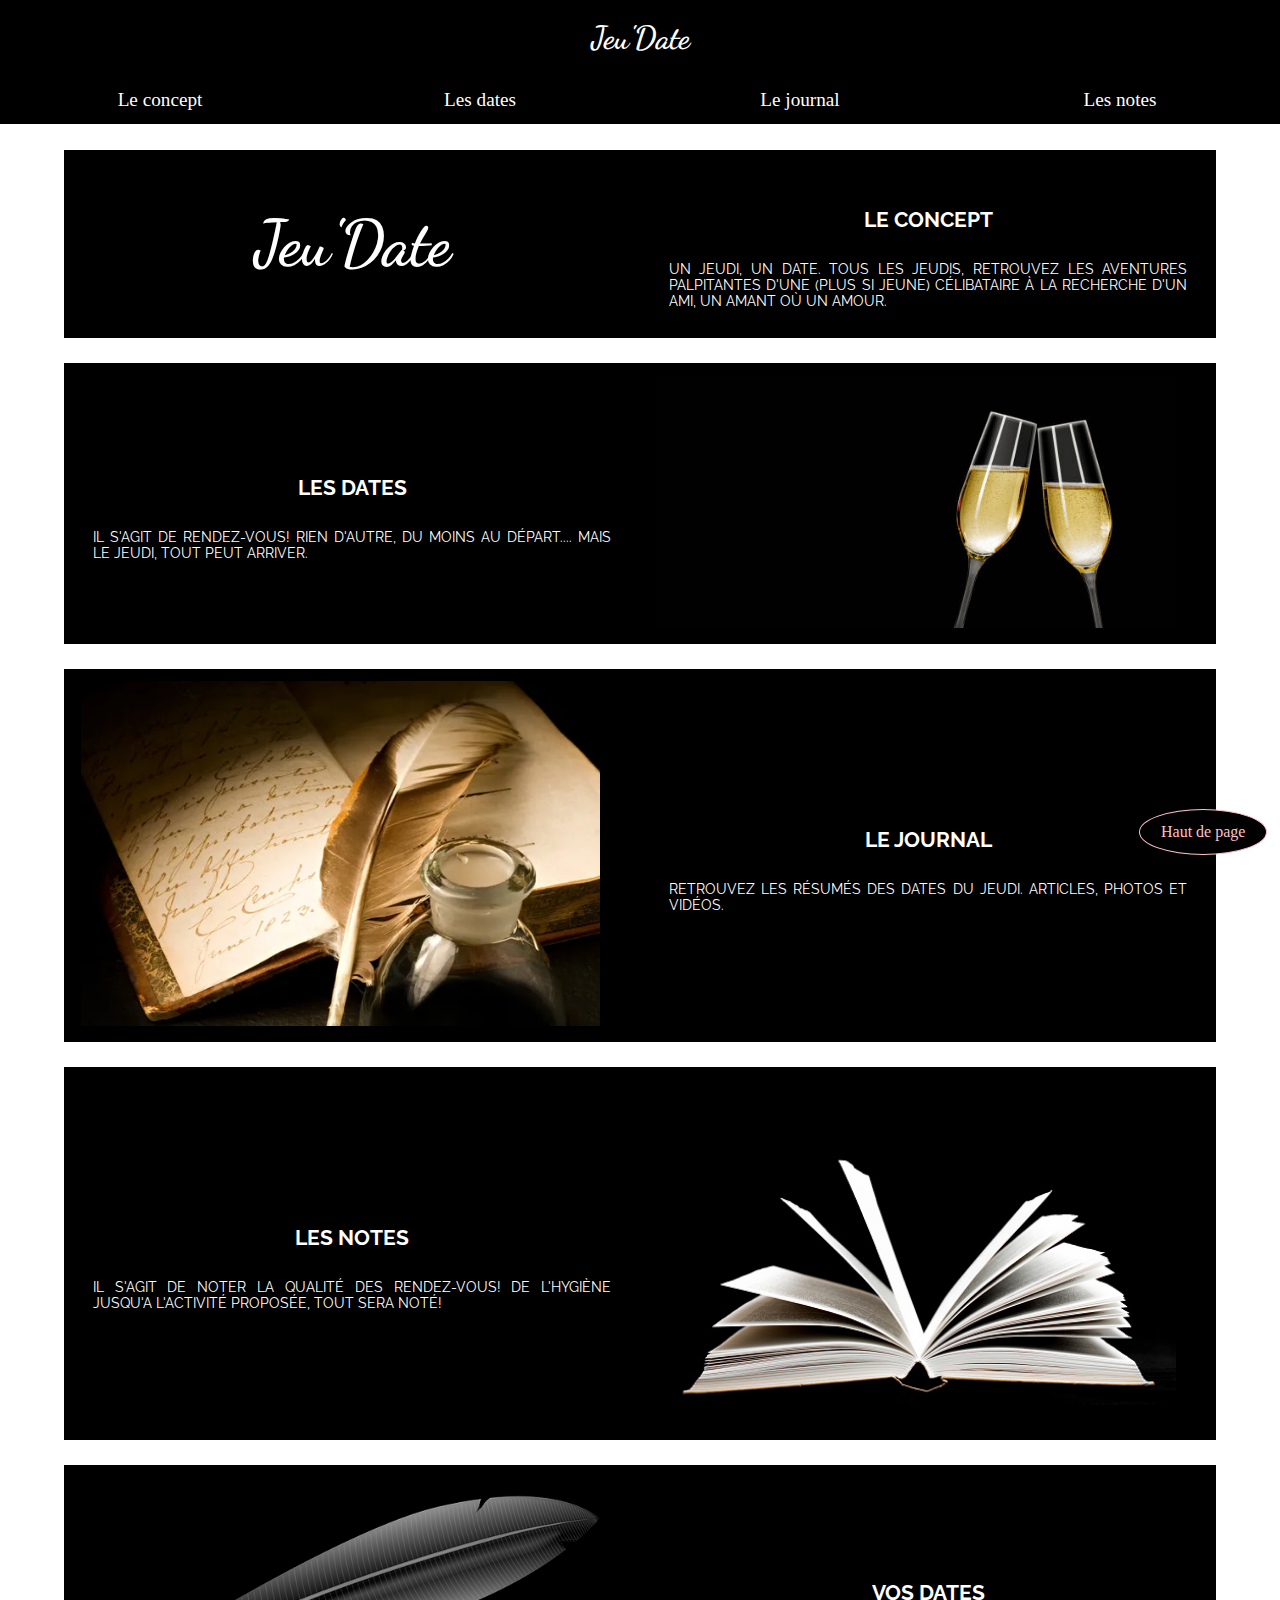
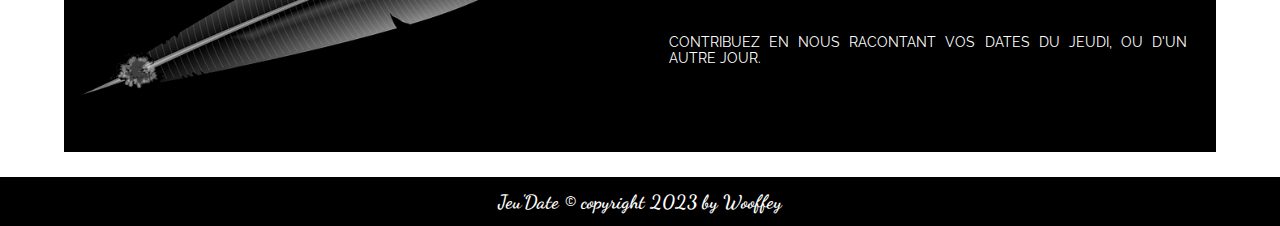
<file: index.html>
<!DOCTYPE html>
<html lang="fr">
<head>
    <meta charset="UTF-8">
    <meta http-equiv="X-UA-Compatible" content="IE=edge">
    <meta name="viewport" content="width=device-width, initial-scale=1.0">
    <!-- fonts -->
    <link rel="preconnect" href="https://fonts.googleapis.com">
    <link rel="preconnect" href="https://fonts.gstatic.com" crossorigin>
    <link href="https://fonts.googleapis.com/css2?family=Raleway&display=swap" rel="stylesheet">
    <link rel="preconnect" href="https://fonts.googleapis.com">
<link rel="preconnect" href="https://fonts.gstatic.com" crossorigin>
<link href="https://fonts.googleapis.com/css2?family=Dancing+Script:wght@700&display=swap" rel="stylesheet">
    <title>Jeu'Date</title>
    <!-- css -->
    <link rel="stylesheet" href="css/style.css">
</head>
<!-- debut du body -->
<body>
    <!-- box header 1-->
    <header>
        <h1><a href="index.html">Jeu'Date</a></h1>
        <div id="haut-de-page"></div>
    </header>
    <!-- end box header 1 -->
    <!-- box header 2 -->
    <!-- box header 2 -->
    <header>
        <nav>
            <p><a href="concept.html">Le concept</a></p>
            <p><a href="dates.html">Les dates</a></p>
            <p><a href="journal.html">Le journal</a></p>
            <p><a href="notes.html">Les notes</a></p>
            <!-- <p><a href="contrib.html">Vos dates</a></p>
            <p><a href="contact.html">Exprimez-vous</a></p> -->
        </nav>
    </header>
    <!-- end box header 2 -->
    <!-- main -->
    <main>
        <!-- first box -->
        <a href="concept.html">
            <section class="boxes">
                <span class="boxtopside">
                    <h2>Jeu'Date</h2>
                </span>
                <div class="boxtopleft">
                    <h2>le concept</h2>
                    <div class="textbox">
                        <p>un jeudi, un date. tous les jeudis, retrouvez les aventures palpitantes d'une (plus si jeune) célibataire à la recherche d'un ami, un amant où un amour.</p>
                    </div>
                </div>
            </section>
        </a>
        <!-- second box -->
        <a href="dates.html">
            <section class="boxes">
                <div class="boxtopleft">
                    <h2>les dates</h2>
                    <div class="textbox">
                        <p>il s'agit de rendez-vous! rien d'autre, du moins au départ.... mais le jeudi, tout peut arriver.</p>
                    </div>
                </div>
                <div class="boxtopright">
                    <img src="assets/img/champhead.jpg" alt="image de deux coupes de champagne qui trinquent sur fond noir">
                </div>
            </section>
        </a>
        <!-- third box -->
        <a href="journal.html">
            <section class="boxes">
                <div class="boxtopright">
                    <img src="assets/img/bouqinhead.jpg" alt="image d'un manuscrit sur fond noir avec encrier transparent et plume blanche">
                </div>
                <div class="boxtopleft">
                    <h2>le journal</h2>
                    <div class="textbox">
                        <p>retrouvez les résumés des dates du jeudi. Articles, photos et vidéos.</p>
                    </div>
                </div>
            </section>
        </a>
        <!-- fourth box -->
        <a href="notes.html">
            <section class="boxes">
                <div class="boxtopleft">
                    <h2>les notes</h2>
                    <div class="textbox">
                        <p>il s'agit de noter la qualité des rendez-vous! de l'hygiène jusqu'a l'activité proposée, tout sera noté!</p>
                    </div>
                </div>
                <div class="boxtopright">
                    <img src="assets/img/notebox.jpg" alt="image d'un livre ouvert avec les pages qui defilent comme poussées par le souffle du vent">
                </div>
            </section>
        </a>
        <!-- fifth box -->
        <a href="contrib.html">
            <section class="boxes">
                <div class="boxtopright">
                    <img src="assets/img/plumehead.webp" alt="image d'une plume noire effet carbonne sur un fond noir">
                </div>
                <div class="boxtopleft">
                    <h2>vos dates</h2>
                    <div class="textbox">
                        <p>contribuez en nous racontant vos dates du jeudi, ou d'un autre jour.</p>
                    </div>
                </div>
            </section>
        </a>
    </main>
    <!-- end main -->
    <!-- box footer -->
    <footer>
        <h6> Jeu'Date © copyright 2023 by Wooffey</h6>
        <!-- <section>
            <a href="http://www.instagram.fr">
                <img src="assets/img/instagram.png" alt="Logo instagram icônes créées par Laisa Islam Ani – Flaticon">
            </a>
            <a class="negatif" href="http://www.tik-tok.fr">
                <img src="assets/img/tic-tac.png" alt="Tic tac icônes créées par Md Tanvirul Haque – Flaticon">
            </a>
        </section> -->
        <!-- installation d'un bouton haut de page -->
  <a href="#haut-de-page" class="retour-haut">Haut de page</a>

  <!-- Autres éléments de la page -->

  
    </footer>
    <!-- end box footer -->


  <!-- Autres éléments de la page -->


</body>
</html>
</file>
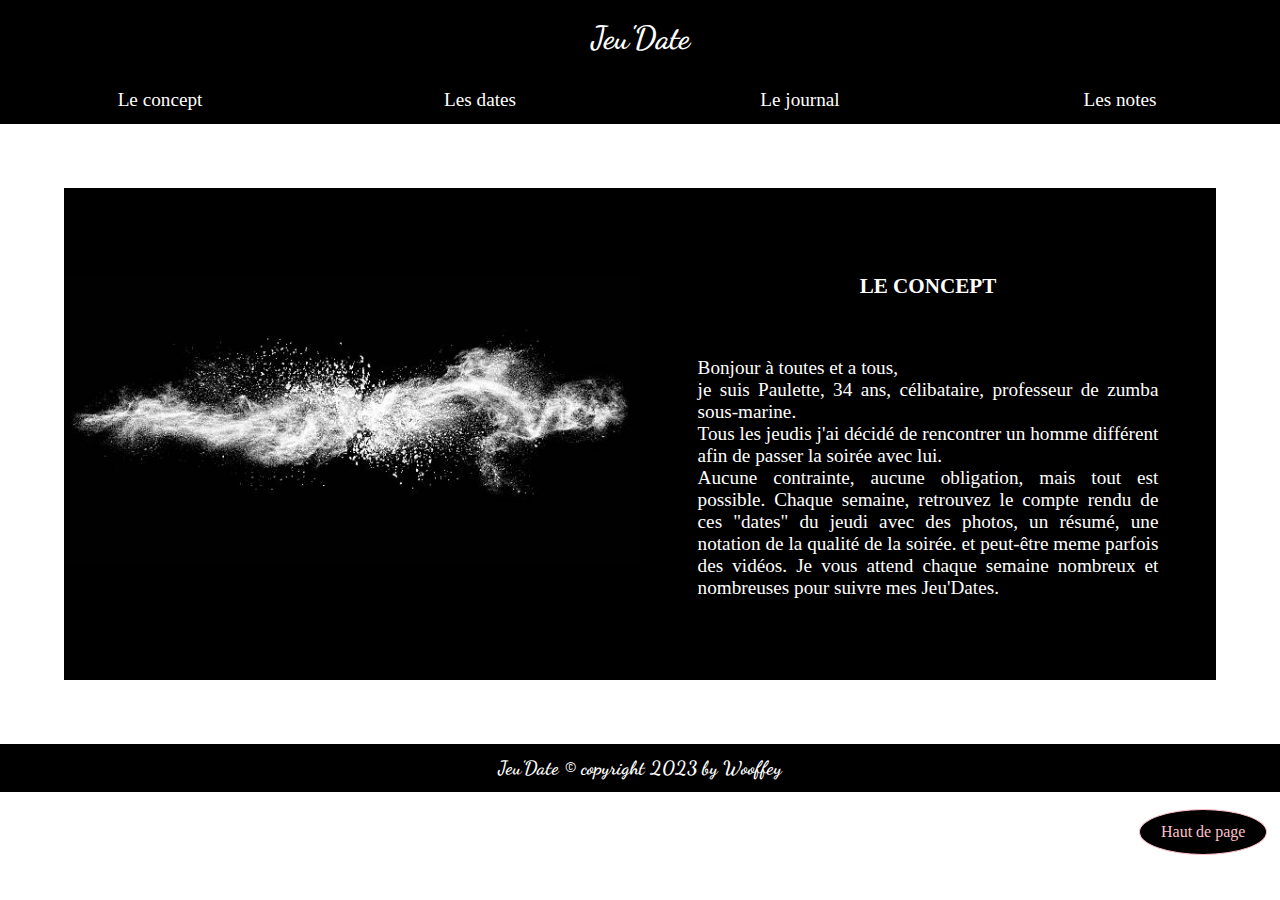
<file: concept.html>
<!DOCTYPE html>
<html lang="fr">
<head>
    <meta charset="UTF-8">
    <meta http-equiv="X-UA-Compatible" content="IE=edge">
    <meta name="viewport" content="width=device-width, initial-scale=1.0">
    <!-- fonts -->
    <link rel="preconnect" href="https://fonts.googleapis.com">
    <link rel="preconnect" href="https://fonts.gstatic.com" crossorigin>
    <link href="https://fonts.googleapis.com/css2?family=Raleway&display=swap" rel="stylesheet">
    <link rel="preconnect" href="https://fonts.googleapis.com">
<link rel="preconnect" href="https://fonts.gstatic.com" crossorigin>
<link href="https://fonts.googleapis.com/css2?family=Dancing+Script:wght@700&display=swap" rel="stylesheet">
    <title>Jeu'Date</title>
    <!-- css -->
    <link rel="stylesheet" href="css/concept.css">
    <link rel="stylesheet" href="css/style.css">
</head>
<!-- debut du body -->
<body>
    <!-- box header 1-->
    <header>
        <h1><a href="index.html">Jeu'Date</a></h1>
        <div id="haut-de-page"></div>
    </header>
    <!-- end box header 1 -->
    <!-- box header 2 -->
    <header>
        <nav>
            <p><a href="concept.html">Le concept</a></p>
            <p><a href="dates.html">Les dates</a></p>
            <p><a href="journal.html">Le journal</a></p>
            <p><a href="notes.html">Les notes</a></p>
            <!-- <p><a href="contrib.html">Vos dates</a></p>
            <p><a href="contact.html">Exprimez-vous</a></p> -->
        </nav>
    </header>
    <!-- end box header 2 -->
    <main>
        <section class="main_section">
            <div>
                <img src="assets/img/conceptmain.jpg" alt="">
            </div>
            <div>
                <h2>le concept</h2>
                <p>Bonjour à toutes et a tous,<br> je suis Paulette, 34 ans, célibataire, professeur de zumba sous-marine.<br>Tous les jeudis j'ai décidé de rencontrer un homme différent afin de passer la soirée avec lui.<br>Aucune contrainte, aucune obligation, mais tout est possible. Chaque semaine, retrouvez le compte rendu de ces "dates" du jeudi avec des photos, un résumé, une notation de la qualité de la soirée. et peut-être meme parfois des vidéos. Je vous attend chaque semaine nombreux et nombreuses pour suivre mes Jeu'Dates.</p>
            </div>
        </section>
    </main>
        <!-- box footer -->
        <footer>
            <h6> Jeu'Date © copyright 2023 by Wooffey</h6>
            <!-- <section>
                <a href="http://www.instagram.fr">
                    <img src="assets/img/instagram.png" alt="Logo instagram icônes créées par Laisa Islam Ani – Flaticon">
                </a>
                <a class="negatif" href="http://www.tik-tok.fr">
                    <img src="assets/img/tic-tac.png" alt="Tic tac icônes créées par Md Tanvirul Haque – Flaticon">
                </a>
            </section> -->
        </footer>
                <!-- installation d'un bouton haut de page -->
                <a href="#haut-de-page" class="retour-haut">Haut de page</a>
        <!-- end box footer -->
    </body>
    </html>
</file>
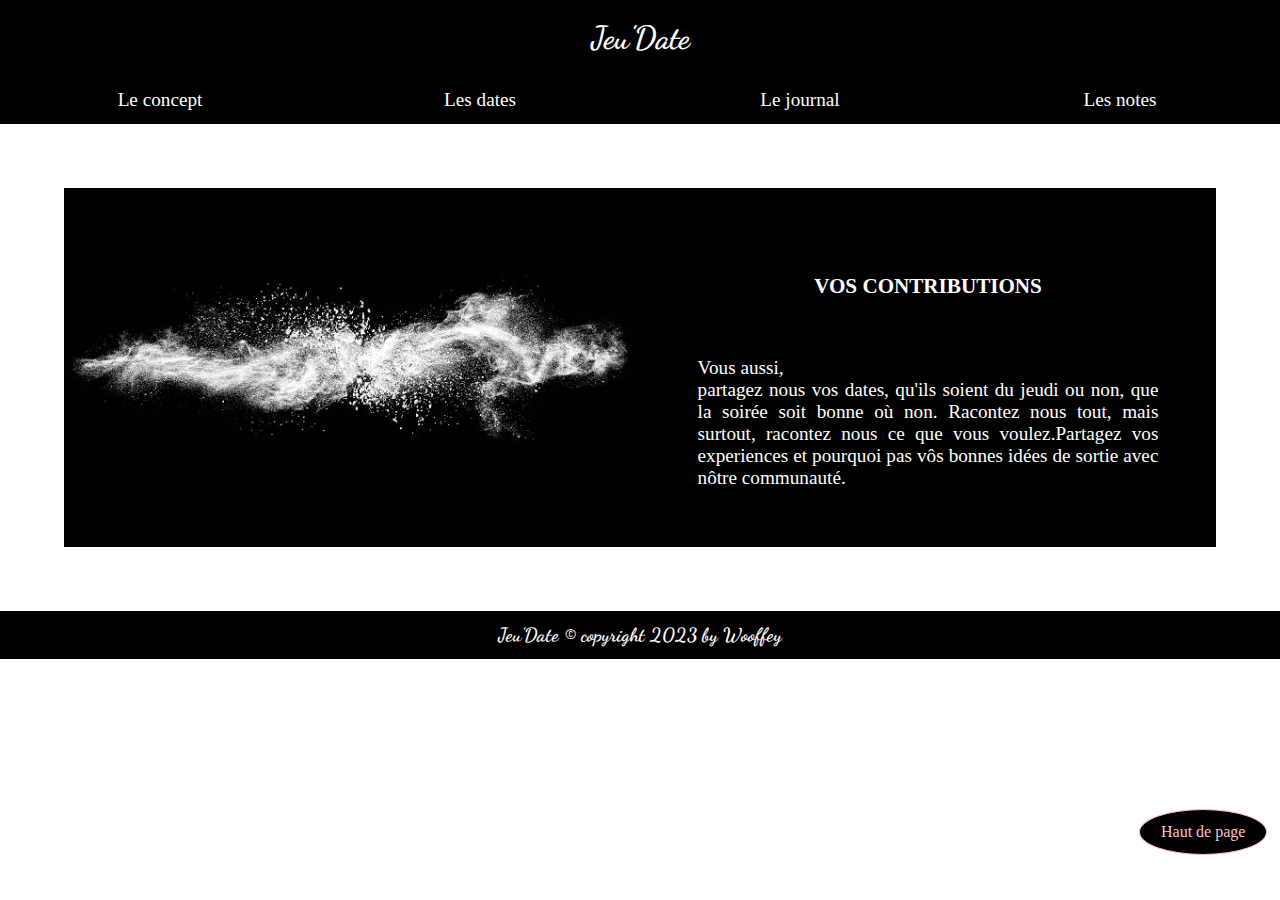
<file: contrib.html>
<!DOCTYPE html>
<html lang="fr">
<head>
    <meta charset="UTF-8">
    <meta http-equiv="X-UA-Compatible" content="IE=edge">
    <meta name="viewport" content="width=device-width, initial-scale=1.0">
    <!-- fonts -->
    <link rel="preconnect" href="https://fonts.googleapis.com">
    <link rel="preconnect" href="https://fonts.gstatic.com" crossorigin>
    <link href="https://fonts.googleapis.com/css2?family=Raleway&display=swap" rel="stylesheet">
    <link rel="preconnect" href="https://fonts.googleapis.com">
<link rel="preconnect" href="https://fonts.gstatic.com" crossorigin>
<link href="https://fonts.googleapis.com/css2?family=Dancing+Script:wght@700&display=swap" rel="stylesheet">
    <title>Jeu'Date</title>
    <!-- css -->
    <link rel="stylesheet" href="css/contrib.css">
    <link rel="stylesheet" href="css/style.css">
</head>
<!-- debut du body -->
<body>
    <!-- box header 1-->
    <header>
        <h1><a href="index.html">Jeu'Date</a></h1>
        <div id="haut-de-page"></div>
    </header>
    <!-- end box header 1 -->
    <!-- box header 2 -->
    <header>
        <nav>
            <p><a href="concept.html">Le concept</a></p>
            <p><a href="dates.html">Les dates</a></p>
            <p><a href="journal.html">Le journal</a></p>
            <p><a href="notes.html">Les notes</a></p>
            <!-- <p><a href="contrib.html">Vos dates</a></p>
            <p><a href="contact.html">Exprimez-vous</a></p> -->
        </nav>
    </header>
    <!-- end box header 2 -->
    <main>
        <section class="main_section">
            <div>
                <img src="assets/img/conceptmain.jpg" alt="">
            </div>
            <div>
                <h2>vos contributions</h2>
                <p>Vous aussi,<br> partagez nous vos dates, qu'ils soient du jeudi ou non, que la soirée soit bonne où non. Racontez nous tout, mais surtout, racontez nous ce que vous voulez.Partagez vos experiences et pourquoi pas vôs bonnes idées de sortie avec nôtre communauté.</p>
            </div>
        </section>
    </main>
        <!-- box footer -->
        <footer>
            <h6> Jeu'Date © copyright 2023 by Wooffey</h6>
            <!-- <section>
                <a href="http://www.instagram.fr">
                    <img src="assets/img/instagram.png" alt="Logo instagram icônes créées par Laisa Islam Ani – Flaticon">
                </a>
                <a class="negatif" href="http://www.tik-tok.fr">
                    <img src="assets/img/tic-tac.png" alt="Tic tac icônes créées par Md Tanvirul Haque – Flaticon">
                </a>
            </section> -->
                    <!-- installation d'un bouton haut de page -->
                    <a href="#haut-de-page" class="retour-haut">Haut de page</a>
        </footer>
        <!-- end box footer -->
    </body>
    </html>
</file>
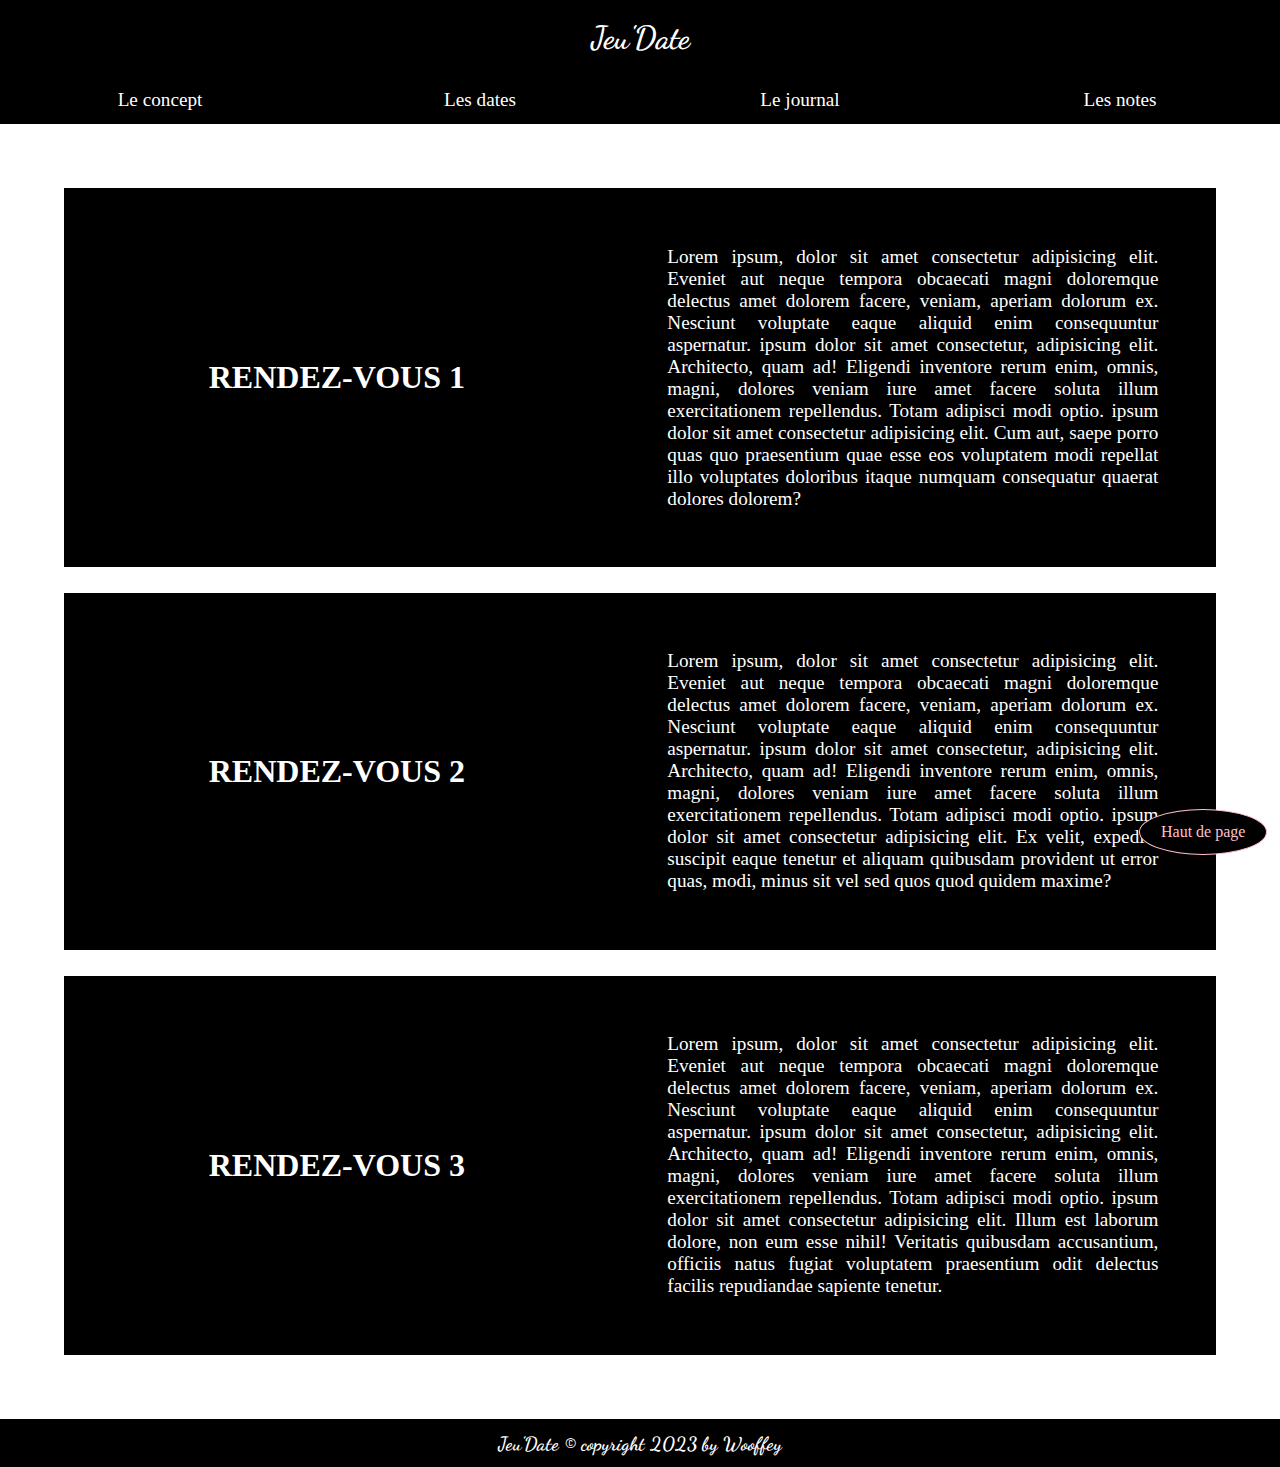
<file: dates.html>
<!DOCTYPE html>
<html lang="fr">
<head>
    <meta charset="UTF-8">
    <meta http-equiv="X-UA-Compatible" content="IE=edge">
    <meta name="viewport" content="width=device-width, initial-scale=1.0">
    <!-- fonts -->
    <link rel="preconnect" href="https://fonts.googleapis.com">
    <link rel="preconnect" href="https://fonts.gstatic.com" crossorigin>
    <link href="https://fonts.googleapis.com/css2?family=Raleway&display=swap" rel="stylesheet">
    <link rel="preconnect" href="https://fonts.googleapis.com">
<link rel="preconnect" href="https://fonts.gstatic.com" crossorigin>
<link href="https://fonts.googleapis.com/css2?family=Dancing+Script:wght@700&display=swap" rel="stylesheet">
    <title>Jeu'Date</title>
    <!-- css -->
    <link rel="stylesheet" href="css/dates.css">
    <link rel="stylesheet" href="css/style.css">
</head>
<!-- debut du body -->
<body>
    <!-- box header 1-->
    <header>
        <h1><a href="index.html">Jeu'Date</a></h1>
        <div id="haut-de-page"></div>
    </header>
    <!-- end box header 1 -->
    <!-- box header 2 -->
    <header>
        <nav>
            <p><a href="concept.html">Le concept</a></p>
            <p><a href="dates.html">Les dates</a></p>
            <p><a href="journal.html">Le journal</a></p>
            <p><a href="notes.html">Les notes</a></p>
            <!-- <p><a href="contrib.html">Vos dates</a></p>
            <p><a href="contact.html">Exprimez-vous</a></p> -->
        </nav>
    </header>
    <!-- end box header 2 -->
    <main>
        <section class="main_section">
            <h4>rendez-vous 1</h4>
            <p>Lorem ipsum, dolor sit amet consectetur adipisicing elit. Eveniet aut neque tempora obcaecati magni doloremque delectus amet dolorem facere, veniam, aperiam dolorum ex. Nesciunt voluptate eaque aliquid enim consequuntur aspernatur. ipsum dolor sit amet consectetur, adipisicing elit. Architecto, quam ad! Eligendi inventore rerum enim, omnis, magni, dolores veniam iure amet facere soluta illum exercitationem repellendus. Totam adipisci modi optio. ipsum dolor sit amet consectetur adipisicing elit. Cum aut, saepe porro quas quo praesentium quae esse eos voluptatem modi repellat illo voluptates doloribus itaque numquam consequatur quaerat dolores dolorem?</p>
        </section>
        <section class="main_section">
            <h4>rendez-vous 2</h4>
            <p>Lorem ipsum, dolor sit amet consectetur adipisicing elit. Eveniet aut neque tempora obcaecati magni doloremque delectus amet dolorem facere, veniam, aperiam dolorum ex. Nesciunt voluptate eaque aliquid enim consequuntur aspernatur. ipsum dolor sit amet consectetur, adipisicing elit. Architecto, quam ad! Eligendi inventore rerum enim, omnis, magni, dolores veniam iure amet facere soluta illum exercitationem repellendus. Totam adipisci modi optio. ipsum dolor sit amet consectetur adipisicing elit. Ex velit, expedita suscipit eaque tenetur et aliquam quibusdam provident ut error quas, modi, minus sit vel sed quos quod quidem maxime?</p>
        </section>
        <section class="main_section">
            <h4>rendez-vous 3</h4>
            <p>Lorem ipsum, dolor sit amet consectetur adipisicing elit. Eveniet aut neque tempora obcaecati magni doloremque delectus amet dolorem facere, veniam, aperiam dolorum ex. Nesciunt voluptate eaque aliquid enim consequuntur aspernatur. ipsum dolor sit amet consectetur, adipisicing elit. Architecto, quam ad! Eligendi inventore rerum enim, omnis, magni, dolores veniam iure amet facere soluta illum exercitationem repellendus. Totam adipisci modi optio. ipsum dolor sit amet consectetur adipisicing elit. Illum est laborum dolore, non eum esse nihil! Veritatis quibusdam accusantium, officiis natus fugiat voluptatem praesentium odit delectus facilis repudiandae sapiente tenetur.</p>
        </section>
        
        
        
    </main>
        <!-- box footer -->
        <footer>
            <h6> Jeu'Date © copyright 2023 by Wooffey</h6>
            <!-- <section>
                <a href="http://www.instagram.fr">
                    <img src="assets/img/instagram.png" alt="Logo instagram icônes créées par Laisa Islam Ani – Flaticon">
                </a>
                <a class="negatif" href="http://www.tik-tok.fr">
                    <img src="assets/img/tic-tac.png" alt="Tic tac icônes créées par Md Tanvirul Haque – Flaticon">
                </a>
            </section> -->
                    <!-- installation d'un bouton haut de page -->
                    <a href="#haut-de-page" class="retour-haut">Haut de page</a>
        </footer>
        <!-- end box footer -->
    </body>
    </html>
</file>
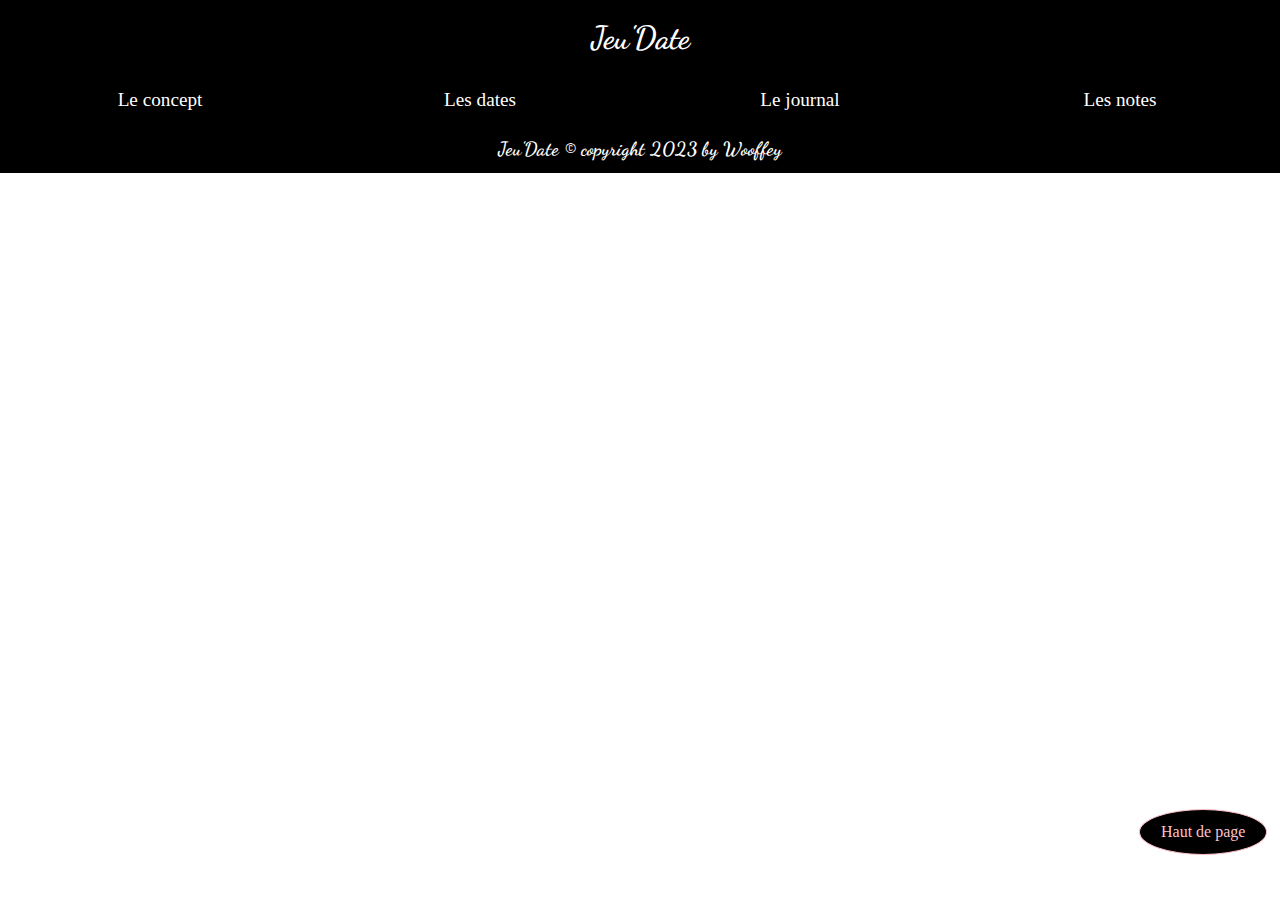
<file: headfootnav.html>
<!DOCTYPE html>
<html lang="fr">
<head>
    <meta charset="UTF-8">
    <meta http-equiv="X-UA-Compatible" content="IE=edge">
    <meta name="viewport" content="width=device-width, initial-scale=1.0">
    <!-- fonts -->
    <link rel="preconnect" href="https://fonts.googleapis.com">
    <link rel="preconnect" href="https://fonts.gstatic.com" crossorigin>
    <link href="https://fonts.googleapis.com/css2?family=Raleway&display=swap" rel="stylesheet">
    <link rel="preconnect" href="https://fonts.googleapis.com">
<link rel="preconnect" href="https://fonts.gstatic.com" crossorigin>
<link href="https://fonts.googleapis.com/css2?family=Dancing+Script:wght@700&display=swap" rel="stylesheet">
    <title>Jeu'Date</title>
    <!-- css -->
    <link rel="stylesheet" href="css/style.css">
</head>
<!-- debut du body -->
<body>
    <!-- box header 1-->
    <header>
        <h1><a href="index.html">Jeu'Date</a></h1>
        <div id="haut-de-page"></div>
    </header>
    <!-- end box header 1 -->
    <!-- box header 2 -->
    <header>
        <nav>
            <p><a href="concept.html">Le concept</a></p>
            <p><a href="dates.html">Les dates</a></p>
            <p><a href="journal.html">Le journal</a></p>
            <p><a href="notes.html">Les notes</a></p>
            <!-- <p><a href="contrib.html">Vos dates</a></p>
            <p><a href="contact.html">Exprimez-vous</a></p> -->
        </nav>
    </header>
    <!-- end box header 2 -->
        <!-- box footer -->
        <footer>
            <h6> Jeu'Date © copyright 2023 by Wooffey</h6>
            <!-- <section>
                <a href="http://www.instagram.fr">
                    <img src="assets/img/instagram.png" alt="Logo instagram icônes créées par Laisa Islam Ani – Flaticon">
                </a>
                <a class="negatif" href="http://www.tik-tok.fr">
                    <img src="assets/img/tic-tac.png" alt="Tic tac icônes créées par Md Tanvirul Haque – Flaticon">
                </a>
            </section> -->
                    <!-- installation d'un bouton haut de page -->
                    <a href="#haut-de-page" class="retour-haut">Haut de page</a>
        </footer>
        <!-- end box footer -->
    </body>
    </html>
</file>
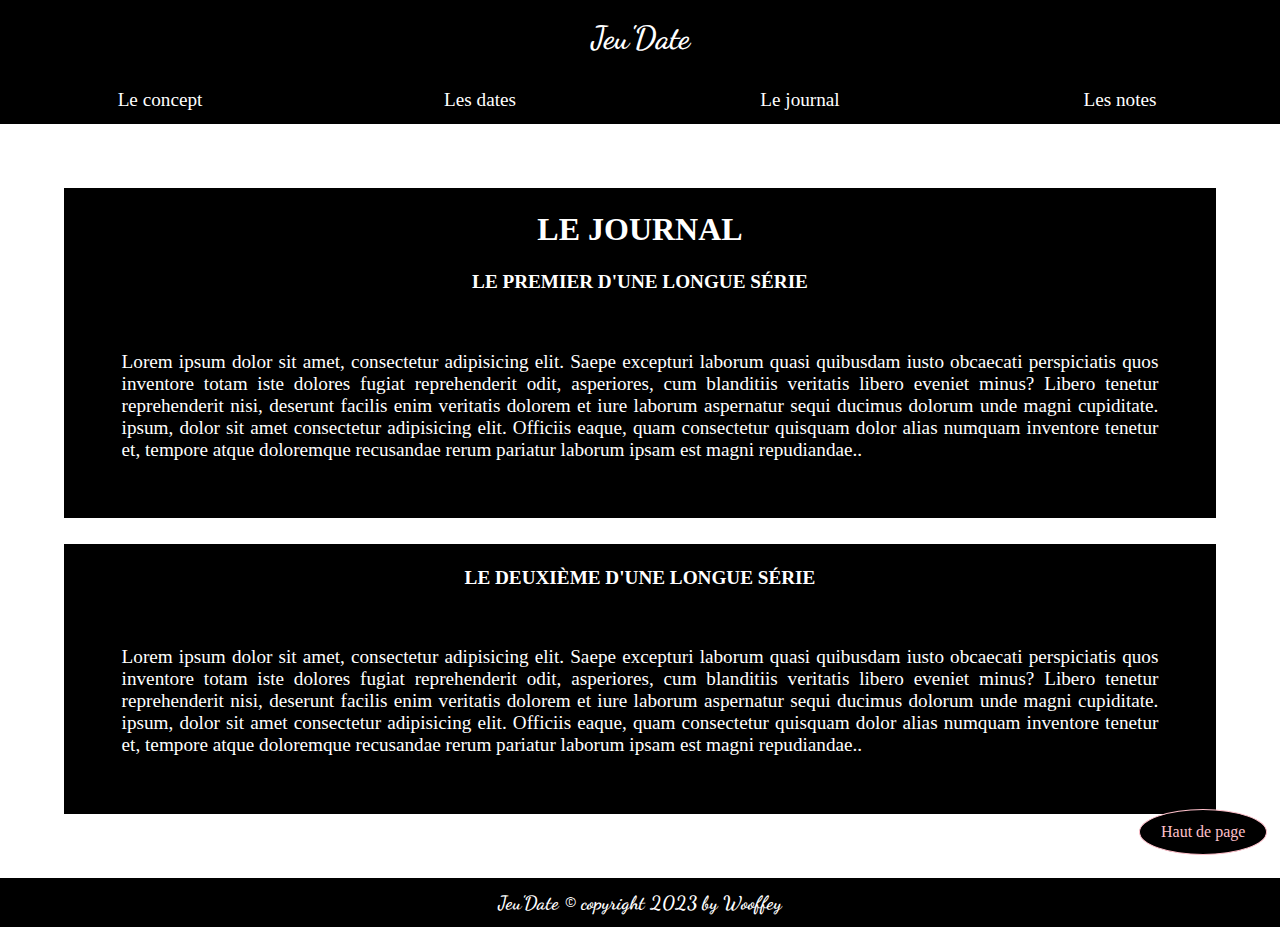
<file: journal.html>
<!DOCTYPE html>
<html lang="fr">

<head>
    <meta charset="UTF-8">
    <meta http-equiv="X-UA-Compatible" content="IE=edge">
    <meta name="viewport" content="width=device-width, initial-scale=1.0">
    <!-- fonts -->
    <link rel="preconnect" href="https://fonts.googleapis.com">
    <link rel="preconnect" href="https://fonts.gstatic.com" crossorigin>
    <link href="https://fonts.googleapis.com/css2?family=Raleway&display=swap" rel="stylesheet">
    <link rel="preconnect" href="https://fonts.googleapis.com">
    <link rel="preconnect" href="https://fonts.gstatic.com" crossorigin>
    <link href="https://fonts.googleapis.com/css2?family=Dancing+Script:wght@700&display=swap" rel="stylesheet">
    <title>Jeu'Date</title>
    <!-- css -->
    <link rel="stylesheet" href="css/journal.css">
    <link rel="stylesheet" href="css/style.css">
</head>
<!-- debut du body -->

<body>
    <!-- box header 1-->
    <header>
        <h1><a href="index.html">Jeu'Date</a></h1>
        <div id="haut-de-page"></div>
    </header>
    <!-- end box header 1 -->
    <!-- box header 2 -->
    <header>
        <nav>
            <p><a href="concept.html">Le concept</a></p>
            <p><a href="dates.html">Les dates</a></p>
            <p><a href="journal.html">Le journal</a></p>
            <p><a href="notes.html">Les notes</a></p>
            <!-- <p><a href="contrib.html">Vos dates</a></p>
            <p><a href="contact.html">Exprimez-vous</a></p> -->
        </nav>
    </header>
    <!-- end box header 2 -->
    <main>
        <section>
            <div>
                <h2>le journal</h2>
                <span>
                    <h4>Le premier d'une longue série</h4>
                    <p>Lorem ipsum dolor sit amet, consectetur adipisicing elit. Saepe excepturi laborum quasi
                        quibusdam iusto obcaecati perspiciatis quos inventore totam iste dolores fugiat
                        reprehenderit odit, asperiores, cum blanditiis veritatis libero eveniet minus? Libero
                        tenetur reprehenderit nisi, deserunt facilis enim veritatis dolorem et iure laborum
                        aspernatur sequi ducimus dolorum unde magni cupiditate. ipsum, dolor sit amet consectetur
                        adipisicing elit. Officiis eaque, quam consectetur quisquam dolor alias numquam inventore
                        tenetur et, tempore atque doloremque recusandae rerum pariatur laborum ipsam est magni
                        repudiandae..</p>
                </span>
            </div>
        </section>
                <section>
                    <div>
                        <span>
                            <h4>Le deuxième d'une longue série</h4>
                            <p>Lorem ipsum dolor sit amet, consectetur adipisicing elit. Saepe excepturi laborum quasi
                                quibusdam iusto obcaecati perspiciatis quos inventore totam iste dolores fugiat
                                reprehenderit odit, asperiores, cum blanditiis veritatis libero eveniet minus? Libero
                                tenetur reprehenderit nisi, deserunt facilis enim veritatis dolorem et iure laborum
                                aspernatur sequi ducimus dolorum unde magni cupiditate. ipsum, dolor sit amet
                                consectetur
                                adipisicing elit. Officiis eaque, quam consectetur quisquam dolor alias numquam
                                inventore
                                tenetur et, tempore atque doloremque recusandae rerum pariatur laborum ipsam est magni
                                repudiandae..</p>
                        </span>
                    </div>
                </section>
    </main>
    <!-- box footer -->
    <footer>
        <h6> Jeu'Date © copyright 2023 by Wooffey</h6>
        <!-- <section>
            <a href="http://www.instagram.fr">
                <img src="assets/img/instagram.png" alt="Logo instagram icônes créées par Laisa Islam Ani – Flaticon">
            </a>
            <a class="negatif" href="http://www.tik-tok.fr">
                <img src="assets/img/tic-tac.png" alt="Tic tac icônes créées par Md Tanvirul Haque – Flaticon">
            </a>
        </section> -->
                <!-- installation d'un bouton haut de page -->
                <a href="#haut-de-page" class="retour-haut">Haut de page</a>
    </footer>
    <!-- end box footer -->
</body>

</html>
</file>
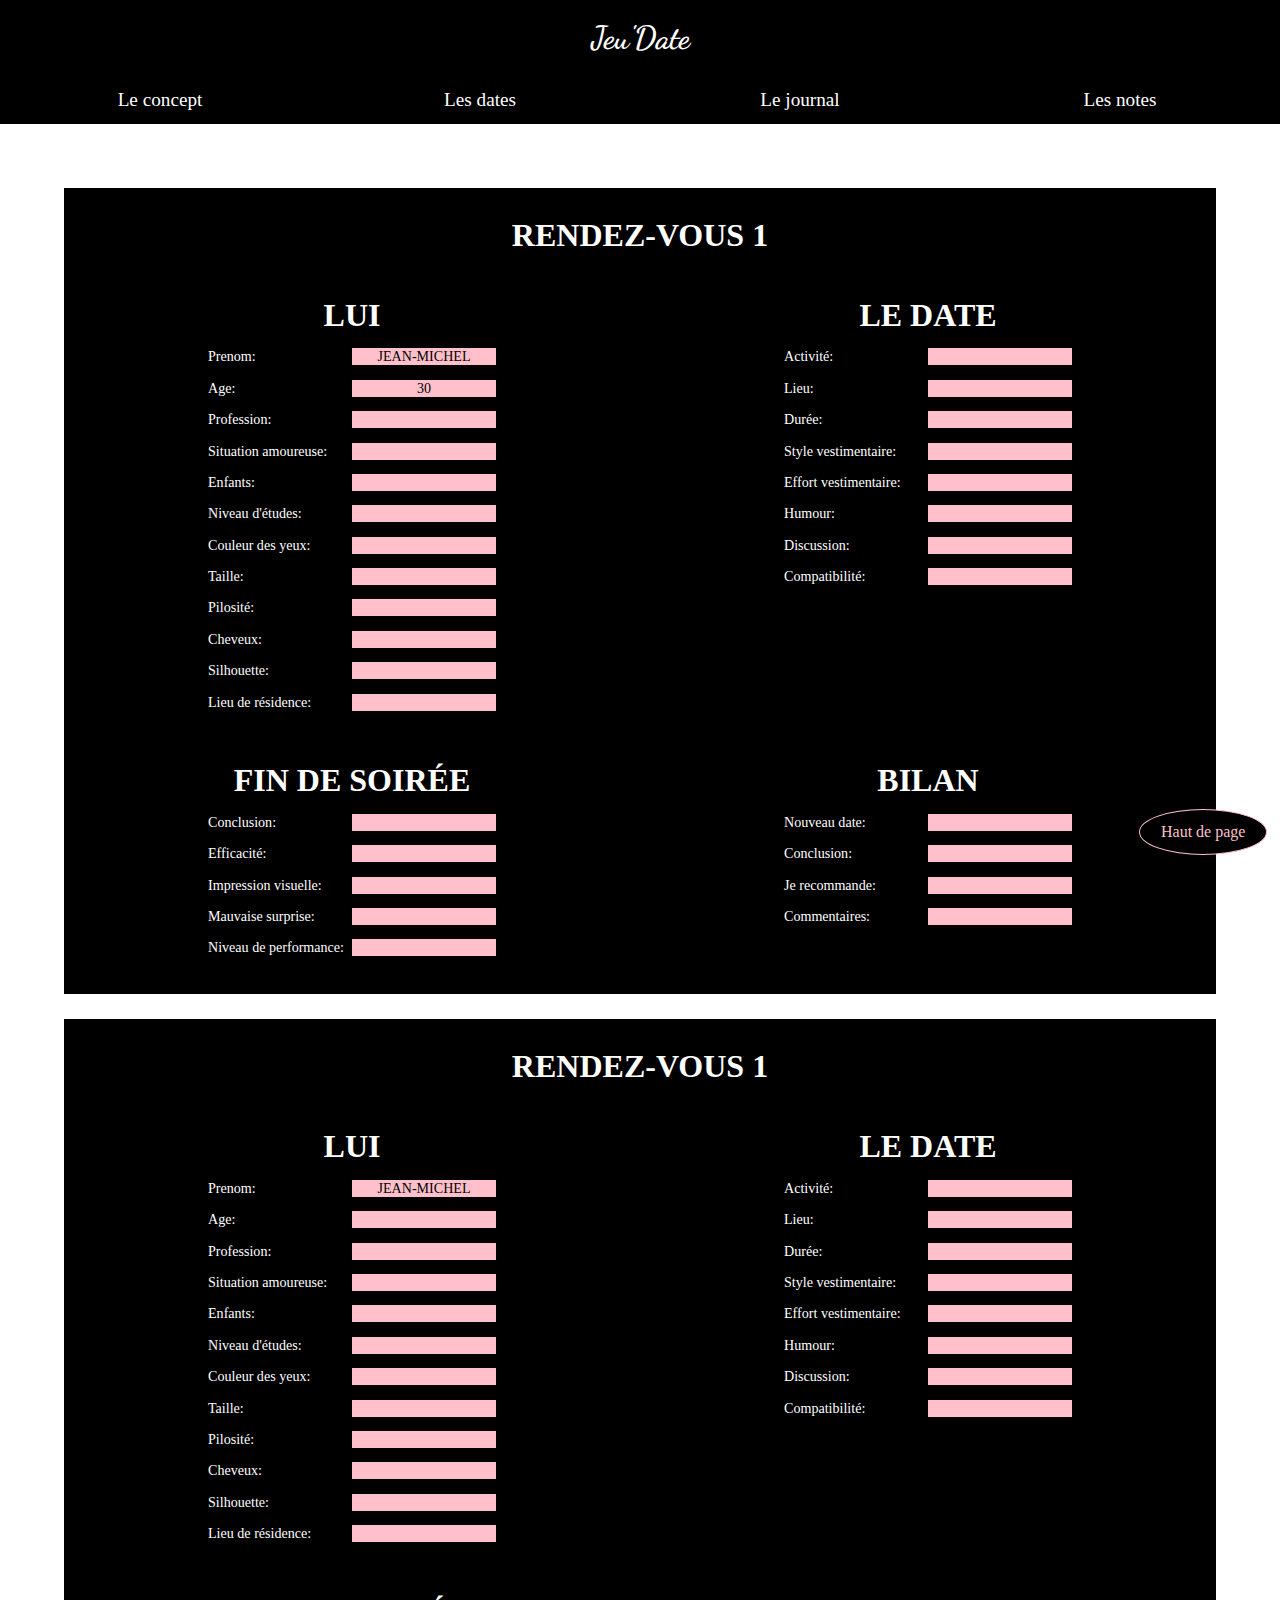
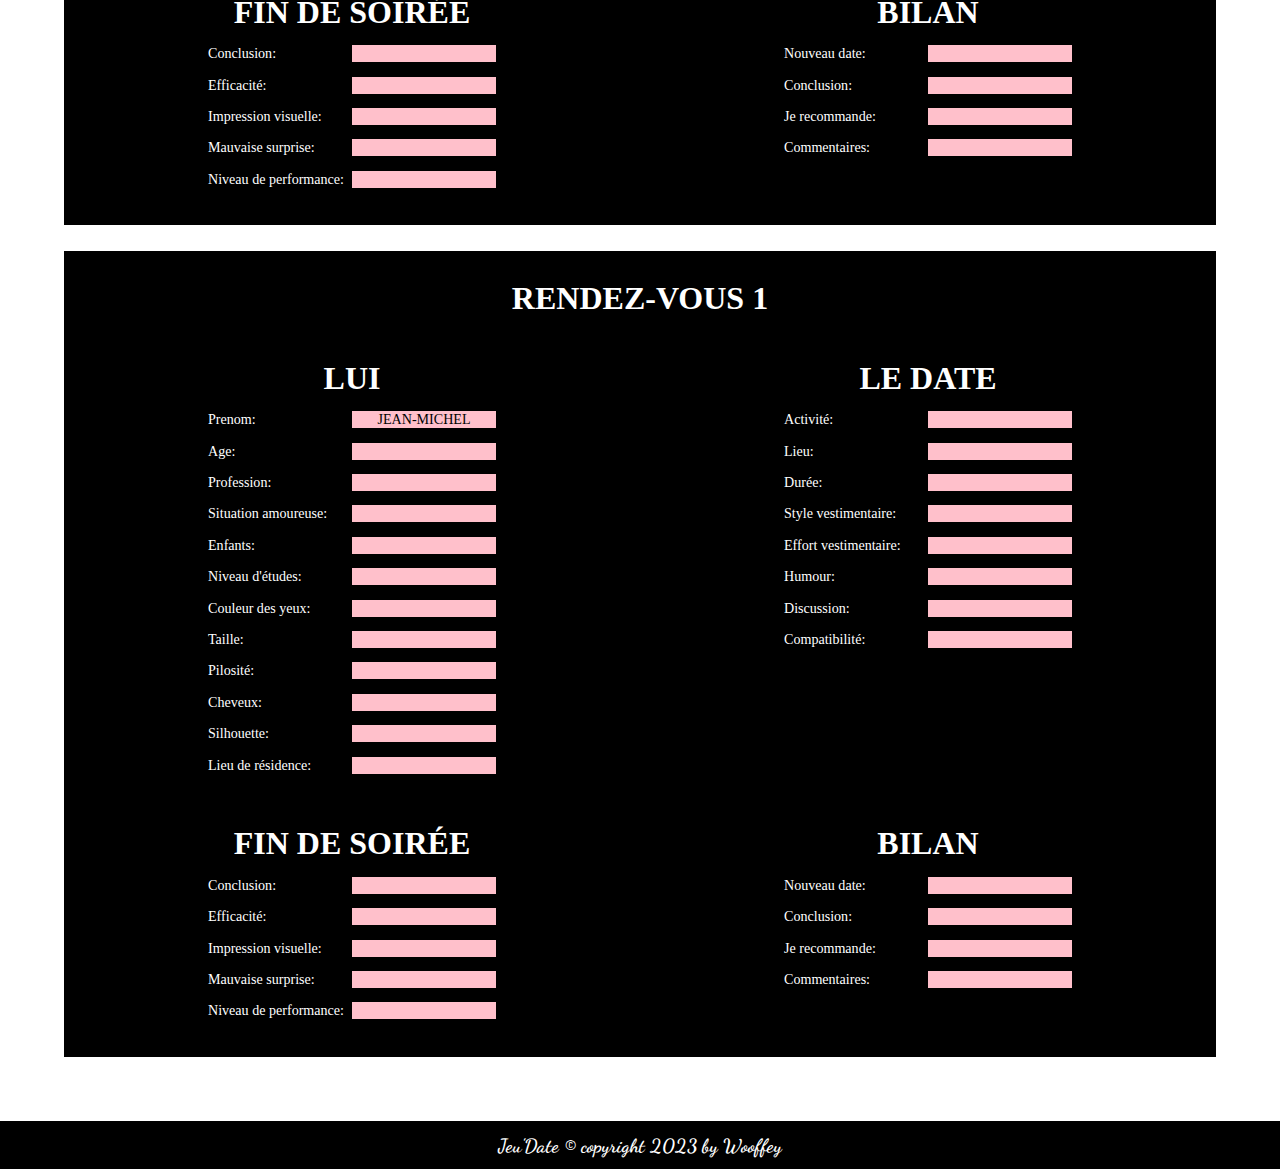
<file: notes.html>
<!DOCTYPE html>
<html lang="fr">

<head>
    <meta charset="UTF-8">
    <meta http-equiv="X-UA-Compatible" content="IE=edge">
    <meta name="viewport" content="width=device-width, initial-scale=1.0">
    <!-- fonts -->
    <link rel="preconnect" href="https://fonts.googleapis.com">
    <link rel="preconnect" href="https://fonts.gstatic.com" crossorigin>
    <link href="https://fonts.googleapis.com/css2?family=Raleway&display=swap" rel="stylesheet">
    <link rel="preconnect" href="https://fonts.googleapis.com">
    <link rel="preconnect" href="https://fonts.gstatic.com" crossorigin>
    <link href="https://fonts.googleapis.com/css2?family=Dancing+Script:wght@700&display=swap" rel="stylesheet">
    <title>Jeu'Date</title>
    <!-- css -->
    <link rel="stylesheet" href="css/notes.css">
    <link rel="stylesheet" href="css/style.css">
</head>
<!-- debut du body -->

<body>
    <!-- box header 1-->
    <header>
        <h1><a href="index.html">Jeu'Date</a></h1>
        <div id="haut-de-page"></div>
    </header>
    <!-- end box header 1 -->
    <!-- box header 2 -->
    <header>
        <nav>
            <p><a href="concept.html">Le concept</a></p>
            <p><a href="dates.html">Les dates</a></p>
            <p><a href="journal.html">Le journal</a></p>
            <p><a href="notes.html">Les notes</a></p>
            <!-- <p><a href="contrib.html">Vos dates</a></p>
            <p><a href="contact.html">Exprimez-vous</a></p> -->
        </nav>
    </header>
    <!-- end box header 2 -->
    <main>
        <section>
            <span>
                <h4>rendez-vous 1</h4>
            </span>
            <span>
                <div class="note">
                    <h4>Lui</h4>
                    <div>
                        <p>Prenom:</p>
                        <p class="reponse">jean-michel</p>
                    </div>
                    <div>
                        <p>Age:</p>
                        <p class="reponse">30</p>
                    </div>
                    <div>
                        <p>Profession:</p>
                        <p class="reponse"></p>
                    </div>
                    <div>
                        <p>Situation amoureuse:</p>
                        <p class="reponse"></p>
                    </div>
                    <div>
                        <p>Enfants:</p>
                        <p class="reponse"></p>
                    </div>
                    <div>
                        <p>Niveau d'études:</p>
                        <p class="reponse"></p>
                    </div>
                    <div>
                        <p>Couleur des yeux:</p>
                        <p class="reponse"></p>
                    </div>
                    <div>
                        <p>Taille:</p>
                        <p class="reponse"></p>
                    </div>
                    <div>
                        <p>Pilosité:</p>
                        <p class="reponse"></p>
                    </div>
                    <div>
                        <p>Cheveux:</p>
                        <p class="reponse"></p>
                    </div>
                    <div>
                        <p>Silhouette:</p>
                        <p class="reponse"></p>
                    </div>
                    <div>
                        <p>Lieu de résidence:</p>
                        <p class="reponse"></p>
                    </div>
                </div>
                <div class="note">
                    <h4>le date</h4>
                    <div>
                        <p>Activité:</p>
                        <p class="reponse"></p>
                    </div>
                    <div>
                        <p>Lieu:</p>
                        <p class="reponse"></p>
                    </div>
                    <div>
                        <p>Durée:</p>
                        <p class="reponse"></p>
                    </div>
                    <div>
                        <p>Style vestimentaire:</p>
                        <p class="reponse"></p>
                    </div>
                    <div>
                        <p>Effort vestimentaire:</p>
                        <p class="reponse"></p>
                    </div>
                    <div>
                        <p>Humour:</p>
                        <p class="reponse"></p>
                    </div>
                    <div>
                        <p>Discussion:</p>
                        <p class="reponse"></p>
                    </div>
                    <div>
                        <p>Compatibilité:</p>
                        <p class="reponse"></p>
                    </div>
                </div>
            </span>
            <span>
                <div class="note">
                    <h4>fin de soirée</h4>
                    <div>
                        <p>Conclusion:</p>
                        <p class="reponse"></p>
                    </div>
                    <div>
                        <p>Efficacité:</p>
                        <p class="reponse"></p>
                    </div>
                    <div>
                        <p>Impression visuelle:</p>
                        <p class="reponse"></p>
                    </div>
                    <div>
                        <p>Mauvaise surprise:</p>
                        <p class="reponse"></p>
                    </div>
                    <div>
                        <p>Niveau de performance:</p>
                        <p class="reponse"></p>
                    </div>
                </div>
                <div class="note">
                    <h4>bilan</h4>
                    <div>
                        <p>Nouveau date:</p>
                        <p class="reponse"></p>
                    </div>
                    <div>
                        <p>Conclusion:</p>
                        <p class="reponse"></p>
                    </div>
                    <div>
                        <p>Je recommande:</p>
                        <p class="reponse"></p>
                    </div>
                    <div>
                        <p>Commentaires:</p>
                        <p class="reponse"></p>
                    </div>
                </div>
            </span>
        </section>
        <section>
            <span>
                <h4>rendez-vous 1</h4>
            </span>
            <span>
                <div class="note">
                    <h4>Lui</h4>
                    <div>
                        <p>Prenom:</p>
                        <p class="reponse">jean-michel</p>
                    </div>
                    <div>
                        <p>Age:</p>
                        <p class="reponse"></p>
                    </div>
                    <div>
                        <p>Profession:</p>
                        <p class="reponse"></p>
                    </div>
                    <div>
                        <p>Situation amoureuse:</p>
                        <p class="reponse"></p>
                    </div>
                    <div>
                        <p>Enfants:</p>
                        <p class="reponse"></p>
                    </div>
                    <div>
                        <p>Niveau d'études:</p>
                        <p class="reponse"></p>
                    </div>
                    <div>
                        <p>Couleur des yeux:</p>
                        <p class="reponse"></p>
                    </div>
                    <div>
                        <p>Taille:</p>
                        <p class="reponse"></p>
                    </div>
                    <div>
                        <p>Pilosité:</p>
                        <p class="reponse"></p>
                    </div>
                    <div>
                        <p>Cheveux:</p>
                        <p class="reponse"></p>
                    </div>
                    <div>
                        <p>Silhouette:</p>
                        <p class="reponse"></p>
                    </div>
                    <div>
                        <p>Lieu de résidence:</p>
                        <p class="reponse"></p>
                    </div>
                </div>
                <div class="note">
                    <h4>le date</h4>
                    <div>
                        <p>Activité:</p>
                        <p class="reponse"></p>
                    </div>
                    <div>
                        <p>Lieu:</p>
                        <p class="reponse"></p>
                    </div>
                    <div>
                        <p>Durée:</p>
                        <p class="reponse"></p>
                    </div>
                    <div>
                        <p>Style vestimentaire:</p>
                        <p class="reponse"></p>
                    </div>
                    <div>
                        <p>Effort vestimentaire:</p>
                        <p class="reponse"></p>
                    </div>
                    <div>
                        <p>Humour:</p>
                        <p class="reponse"></p>
                    </div>
                    <div>
                        <p>Discussion:</p>
                        <p class="reponse"></p>
                    </div>
                    <div>
                        <p>Compatibilité:</p>
                        <p class="reponse"></p>
                    </div>
                </div>
            </span>
            <span>
                <div class="note">
                    <h4>fin de soirée</h4>
                    <div>
                        <p>Conclusion:</p>
                        <p class="reponse"></p>
                    </div>
                    <div>
                        <p>Efficacité:</p>
                        <p class="reponse"></p>
                    </div>
                    <div>
                        <p>Impression visuelle:</p>
                        <p class="reponse"></p>
                    </div>
                    <div>
                        <p>Mauvaise surprise:</p>
                        <p class="reponse"></p>
                    </div>
                    <div>
                        <p>Niveau de performance:</p>
                        <p class="reponse"></p>
                    </div>
                </div>
                <div class="note">
                    <h4>bilan</h4>
                    <div>
                        <p>Nouveau date:</p>
                        <p class="reponse"></p>
                    </div>
                    <div>
                        <p>Conclusion:</p>
                        <p class="reponse"></p>
                    </div>
                    <div>
                        <p>Je recommande:</p>
                        <p class="reponse"></p>
                    </div>
                    <div>
                        <p>Commentaires:</p>
                        <p class="reponse"></p>
                    </div>
                </div>
            </span>
        </section>
        <section>
            <span>
                <h4>rendez-vous 1</h4>
            </span>
            <span>
                <div class="note">
                    <h4>Lui</h4>
                    <div>
                        <p>Prenom:</p>
                        <p class="reponse">jean-michel</p>
                    </div>
                    <div>
                        <p>Age:</p>
                        <p class="reponse"></p>
                    </div>
                    <div>
                        <p>Profession:</p>
                        <p class="reponse"></p>
                    </div>
                    <div>
                        <p>Situation amoureuse:</p>
                        <p class="reponse"></p>
                    </div>
                    <div>
                        <p>Enfants:</p>
                        <p class="reponse"></p>
                    </div>
                    <div>
                        <p>Niveau d'études:</p>
                        <p class="reponse"></p>
                    </div>
                    <div>
                        <p>Couleur des yeux:</p>
                        <p class="reponse"></p>
                    </div>
                    <div>
                        <p>Taille:</p>
                        <p class="reponse"></p>
                    </div>
                    <div>
                        <p>Pilosité:</p>
                        <p class="reponse"></p>
                    </div>
                    <div>
                        <p>Cheveux:</p>
                        <p class="reponse"></p>
                    </div>
                    <div>
                        <p>Silhouette:</p>
                        <p class="reponse"></p>
                    </div>
                    <div>
                        <p>Lieu de résidence:</p>
                        <p class="reponse"></p>
                    </div>
                </div>
                <div class="note">
                    <h4>le date</h4>
                    <div>
                        <p>Activité:</p>
                        <p class="reponse"></p>
                    </div>
                    <div>
                        <p>Lieu:</p>
                        <p class="reponse"></p>
                    </div>
                    <div>
                        <p>Durée:</p>
                        <p class="reponse"></p>
                    </div>
                    <div>
                        <p>Style vestimentaire:</p>
                        <p class="reponse"></p>
                    </div>
                    <div>
                        <p>Effort vestimentaire:</p>
                        <p class="reponse"></p>
                    </div>
                    <div>
                        <p>Humour:</p>
                        <p class="reponse"></p>
                    </div>
                    <div>
                        <p>Discussion:</p>
                        <p class="reponse"></p>
                    </div>
                    <div>
                        <p>Compatibilité:</p>
                        <p class="reponse"></p>
                    </div>
                </div>
            </span>
            <span>
                <div class="note">
                    <h4>fin de soirée</h4>
                    <div>
                        <p>Conclusion:</p>
                        <p class="reponse"></p>
                    </div>
                    <div>
                        <p>Efficacité:</p>
                        <p class="reponse"></p>
                    </div>
                    <div>
                        <p>Impression visuelle:</p>
                        <p class="reponse"></p>
                    </div>
                    <div>
                        <p>Mauvaise surprise:</p>
                        <p class="reponse"></p>
                    </div>
                    <div>
                        <p>Niveau de performance:</p>
                        <p class="reponse"></p>
                    </div>
                </div>
                <div class="note">
                    <h4>bilan</h4>
                    <div>
                        <p>Nouveau date:</p>
                        <p class="reponse"></p>
                    </div>
                    <div>
                        <p>Conclusion:</p>
                        <p class="reponse"></p>
                    </div>
                    <div>
                        <p>Je recommande:</p>
                        <p class="reponse"></p>
                    </div>
                    <div>
                        <p>Commentaires:</p>
                        <p class="reponse"></p>
                    </div>
                </div>
            </span>
        </section>
    </main>
    <!-- box footer -->
    <footer>
        <h6> Jeu'Date © copyright 2023 by Wooffey</h6>
        <!-- <section>
                <a href="http://www.instagram.fr">
                    <img src="assets/img/instagram.png" alt="Logo instagram icônes créées par Laisa Islam Ani – Flaticon">
                </a>
                <a class="negatif" href="http://www.tik-tok.fr">
                    <img src="assets/img/tic-tac.png" alt="Tic tac icônes créées par Md Tanvirul Haque – Flaticon">
                </a>
            </section> -->
        <!-- installation d'un bouton haut de page -->
        <a href="#haut-de-page" class="retour-haut">Haut de page</a>
    </footer>
    <!-- end box footer -->
</body>

</html>
</file>
<file: css/style.css>
html {
    scroll-behavior: smooth;
}
/* config landscape */
@media (orientation: landscape) {
    * {
        flex-direction: row;
    }

    header {
        flex-direction: row;
    }

    footer {
        flex-direction: row;
    }
}

/* config portrait */
@media (orientation: portrait) {
    * {
        flex-direction: column;
        margin: 0 auto;
        height: auto;
        width: 100%;
        box-sizing: border-box;
        object-fit: contain;
    }

    body {
        display: flex;
    }

    header {
        flex-direction: row;
    }

    main {
        margin: 10% 0 0 0;
    }

    footer {
        flex-direction: row;
    }

    .note {
        width: 100%;
    }

    main section span h4 {
        font-size: clamp(1.7em, 4vw, 40em);
    }

    nav p {
        margin: 5% auto;
        font-size: clamp(1.7em, 4vw, 40em);
    }

    .boxtopside h2 {
        font-size: clamp(0.7em, 8vw, 40em);
        margin: 20% auto;
    }

    h2 {
        font-size: clamp(1.7em, 4vw, 40em);
        margin: 5% auto;
        transition: 0.7s;
    }

    .main_section p {
        font-size: clamp(1.7em, 1vw, 40em);
    }

    h4 {
        font-size: clamp(1.7em, 4vw, 40em);
        margin-top: 5%;
    }

    h6 {
        font-size: clamp(1.7em, 4vw, 40em);
    }

    main span p {
        font-size: clamp(0.7em, 3vw, 40em);
    }

    main section p {
        font-size: clamp(1.7em, 1vw, 40em);
    }

    div .textbox p {
        margin-bottom: 25%;
        transition: 0.7s;
    }

    /* config hover portrait */
    nav p:hover {
        transform: inherit;
    }

    /* end config hover portrait */
}

/* fin du responsive */
/* debut des hovers */
h1:hover {
    color: pink;
    transition: 0.7s;

}

h1 a:hover {
    color: pink;
    transition: 0.7s;
}

.boxes:hover {
    transform: scale(1.025);
    transition: 0.7s;
}

span h2:hover {
    color: pink;
    transition: 0.9s;
    transform: scale(1.25);
}

nav:hover {
    transition: 0.9s;
}

nav p a:hover {
    color: pink;
    transition: 0.9s;
}

nav p:hover {
    transition: 0.9s;
}

/* fin des hovers */
/* debut de style general */
* {
    margin: 0 auto;
    width: 100%;
    box-sizing: border-box;
    object-fit: contain;
    list-style: none;
    text-decoration: inherit;
    text-align: justify;
}

a {
    text-decoration: inherit;
    color: white;
    transition: 0.7s;
}

p {
    margin: 0 auto;
}

h1 {
    text-align: center;
    color: white;
    font-family: 'Dancing Script', cursive;
    transition: 0.7s;

}

h2 {
    text-align: center;
}

span h2 {
    transition: 0.9s;
    font-size: clamp(0.4em, 5vw, 6em);
}

h3 {
    text-align: center;
}

h6 {
    padding: 1% 0;
    font-size: clamp(0.7em, 1.5vw, 40em);
    color: white;
    font-family: 'Dancing Script', cursive;
    text-align: center;
}

/* fin du style/ debut header 1*/
header {
    padding-top: 1.5%;
    align-items: center;
    width: 100%;
    background-color: black;
    text-align: center;
    align-items: center;
    transition: 0.7s;
}

/* fin header1/debut header2 */
nav {
    width: 100%;
    background-color: black;
    font-size: clamp(0.7em, 1.5vw, 40em);
    text-align: center;
    color: white;
    display: flex;
    transition: 0.9s;
}

nav p a {
    transition: 0.9s;
}

nav p {
    transition: 0.9s;
    margin: 1% auto;
    text-align: center;
}

/* debut du main */
main {
    width: 100%;
    font-size: clamp(0.7em, 1.1vw, 4em);
}

/* config box main */
.boxes {
    background-color: black;
    display: flex;
    align-items: center;
    width: 90%;
    height: auto;
    margin: 2% 5% 2% 5%;
    transition: 0.7s;
}

.boxtopleft {
    font-family: 'Raleway', sans-serif;
    text-transform: uppercase;
    margin-top: 5%;
    text-align: center;
    color: white;
    width: 50%;
}

.boxtopside {
    text-align: center;
    color: white;
    font-family: 'Dancing Script', cursive;
    width: 50%;
    margin: 2% auto;
    transition: 0.7s;
}

.textbox {
    width: 100%;
    text-align: center;
    margin: 5% 0
}

.textbox p {
    width: 90%;
}

.boxtopright {
    width: 50%;
    height: auto;
    margin: 0%;
}

.boxtopright img {
    transition: 0.7s;
    width: 90%;
    height: auto;
    margin: 2% 3%;
    box-sizing: content-box;
}

/* fin config box main */
/* debut du footer */
footer {
    width: 100%;
    height: auto;
    background-color: black;
    text-align: center;
}

footer section {
    display: flex;
    width: 5%;
    height: auto;
    margin-top: 1%;


}

section a {
    width: 1/2;
    margin: 0 10%;
    text-align: center;
}

section a img {
    width: 100%;
}

.negatif img {
    filter: invert(1);
}

/* fin du footer */
/* bouton scroll top */
.retour-haut {
    text-align: center;
    position: fixed;
    bottom: 5%;
    left: 89%;
    width: 10%;
    z-index: 99;
    padding: 1% 0;
    border-radius: 50%;
    border: 1px solid pink;
    outline: none;
    background-color: rgb(0, 0, 0);
    opacity: 1;
    color: pink;
    cursor: pointer;
    transition: 0.7s;
}

.retour-haut:hover {
    background-color: pink;
    color: rgb(0, 0, 0);
    border: 1px solid rgb(255, 105, 130);
    transition: 0.7s;
}

/* Afficher le bouton lorsque la page est défilée */
body.scrolled .retour-haut {
    display: block;
}
</file>
<file: css/concept.css>
main {
    width: 100%;
    margin: 5% auto;
}

section {
    width: 90%;
    align-items: center;
    background-color: black;
    color: white;
    display: flex;
    margin-bottom: 2%;
}

h2 {
    padding-top: 15%;
    text-transform: uppercase;
}

.main_section p {
    padding: 10%;
    font-size: clamp(0.4em, 1.5vw, 6em);
}

.main_section div {
    width: 1/2;
    margin-bottom: 2%;
}
</file>
<file: css/contrib.css>
main {
    width: 100%;
    margin: 5% auto;
}
section {
    width: 90%;
    align-items: center;

    background-color: black;
    color: white;
    display: flex;
}
h2 {
    padding-top: 15%;
    text-transform: uppercase;
}
.main_section p {
    padding: 10%;
    font-size: clamp(0.4em, 1.5vw, 6em);
}
.main_section div {
    width: 1/2;
}
</file>
<file: css/dates.css>
main {
    width: 100%;
    margin: 5% auto;
}

section {
    width: 90%;
    align-items: center;
    margin-bottom: 2%;
    background-color: black;
    color: white;
    display: flex;
}

h4 {
    font-size: clamp(0.4em, 2.5vw, 6em);
    text-align: center;
    text-transform: uppercase;
}

.main_section p {
    color: rgb(255, 255, 255);
    transition: 0.7s;
    padding: 5%;
    font-size: clamp(0.4em, 1.5vw, 6em);
}
</file>
<file: css/journal.css>
main {
    width: 100%;
    margin: 5% auto;
}

section {
    width: 90%;
    align-items: center;
    margin-bottom: 2%;
    background-color: black;
    color: white;
    display: flex;
}

h2 {
    font-size: clamp(0.4em, 2.5vw, 6em);
    text-align: center;
    text-transform: uppercase;
    margin: 2% 0 1% 0;
}
h4 {
        margin: 2% 0 0 0;
    font-size: clamp(0.4em, 1.5vw, 6em);
    text-align: center;
    text-transform: uppercase;
}

main section p {
    color: rgb(255, 255, 255);
    transition: 0.7s;
    padding: 5% ;
    font-size: clamp(0.4em, 1.5vw, 6em);
}
</file>
<file: css/notes.css>
main {
    width: 100%;
    margin: 5% auto;
}

section {
    width: 90%;
    align-items: center;
    margin-bottom: 2%;
    background-color: black;
    color: white;

}
main section h4 {
    font-size: clamp(0.4em, 2.5vw, 6em);
    text-align: center;
    text-transform: uppercase;

}
h4 {
    font-size: clamp(0.4em, 2.5vw, 6em);
    text-align: center;
    text-transform: uppercase;
    margin: 2.5% auto;
}
.reponse {
    color: rgb(0, 0, 0);
    background-color: pink;
    text-transform: uppercase;
    text-align: center;
}
main span {
    display: flex;
}
main span div {
    width: 50%;
    text-align: center;
    margin-bottom: 2%;
}
div p {
    text-align: left;
    margin-bottom: 1%;
}
main section span div div {
    display: flex;
}
</file>
